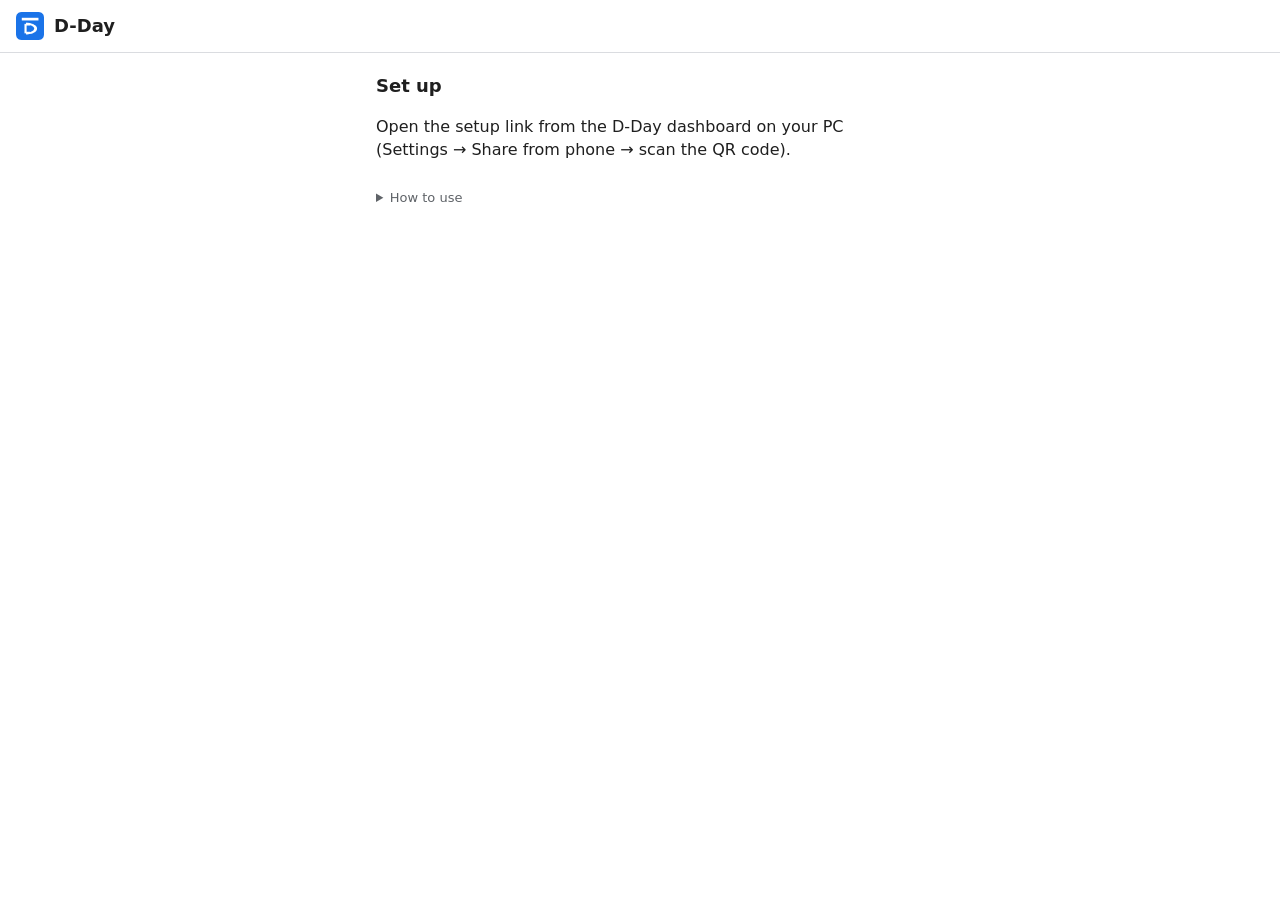
<file: share_app/index.html>
<!doctype html>
<html lang="en">
<head>
  <meta charset="utf-8">
  <meta name="viewport" content="width=device-width, initial-scale=1, viewport-fit=cover">
  <meta http-equiv="Content-Security-Policy" content="default-src 'self'; script-src 'self' https://accounts.google.com/gsi/client; connect-src 'self' https://tasks.googleapis.com https://accounts.google.com; frame-src https://accounts.google.com; style-src 'self' 'unsafe-inline' https://accounts.google.com/gsi/style; img-src 'self' data: https://*.googleusercontent.com; base-uri 'none'; form-action 'none'">
  <meta name="referrer" content="no-referrer">
  <meta name="theme-color" content="#1a73e8">
  <title>D-Day</title>
  <link rel="manifest" href="manifest.webmanifest">
  <link rel="icon" href="icon192.png">
  <link rel="apple-touch-icon" href="icon192.png">
  <link rel="stylesheet" href="style.css">
</head>
<body>
  <header>
    <img src="icon192.png" alt="" width="28" height="28">
    <h1>D-Day</h1>
    <span id="net" class="pill" hidden>offline</span>
  </header>
  <main>
    <!-- First run: needs the setup link from the D-Day dashboard -->
    <section id="v-setup" hidden>
      <h2>Set up</h2>
      <p>Open the setup link from the D-Day dashboard on your PC (Settings → Share from phone → scan the QR code).</p>
    </section>

    <!-- Compose / shared message -->
    <section id="v-compose" hidden>
      <label for="msg" id="msg-label">Message</label>
      <textarea id="msg" rows="8" placeholder="Paste or share a message with a deadline"></textarea>
      <div class="row">
        <button id="paste" type="button">📋 Paste</button>
        <label class="switch"><input id="copymode" type="checkbox" role="switch"><span class="track"><span class="knob"></span></span>
          <span>Copy mode</span></label>
      </div>
      <p id="copyhelp" class="muted small" hidden>On: copy a message (e.g. in WhatsApp), then open D-Day. The copied text is sent automatically.</p>
      <div id="countdown" class="countdown" hidden>
        <span id="countdown-text"></span>
        <button id="cancel-auto" type="button" class="link">Cancel</button>
      </div>
      <button id="send" class="primary">Send to D-Day</button>
      <p id="status" class="status" role="status" aria-live="polite"></p>
      <p id="queue" class="muted small" hidden></p>
    </section>

    <!-- Sent -->
    <section id="v-done" hidden>
      <div class="big">✓</div>
      <h2 id="done-title">Sent to D-Day</h2>
      <p class="muted" id="done-text">Your PC will pick it up within a minute (when it's on) and show it in the D-Day inbox.</p>
      <button id="close" class="primary">Done</button>
      <button id="another" class="link">Send another</button>
    </section>

    <details id="help" class="muted small">
      <summary>How to use</summary>
      <ol>
        <li>Install: in Chrome's ⋮ menu choose <b>Add to Home screen</b> / <b>Install app</b>.</li>
        <li>In SMS, Gmail and most apps: long-press or select text → <b>Share</b> → <b>D-Day</b> → <b>Send</b>.</li>
        <li>WhatsApp text messages can't be shared to other apps: turn on <b>Copy mode</b>, copy the message, then open D-Day. It sends the copied text by itself.</li>
        <li>It goes to your "D-Day" list in Google Tasks; your PC reads it with its local model. Nothing is added to your calendar until you confirm on the PC.</li>
      </ol>
      <p>Google sign-in is used only to add the message to your own Google Tasks.
        <button id="signout" class="link small">Sign out</button></p>
    </details>
  </main>
  <script src="app.js"></script>
</body>
</html>
</file>
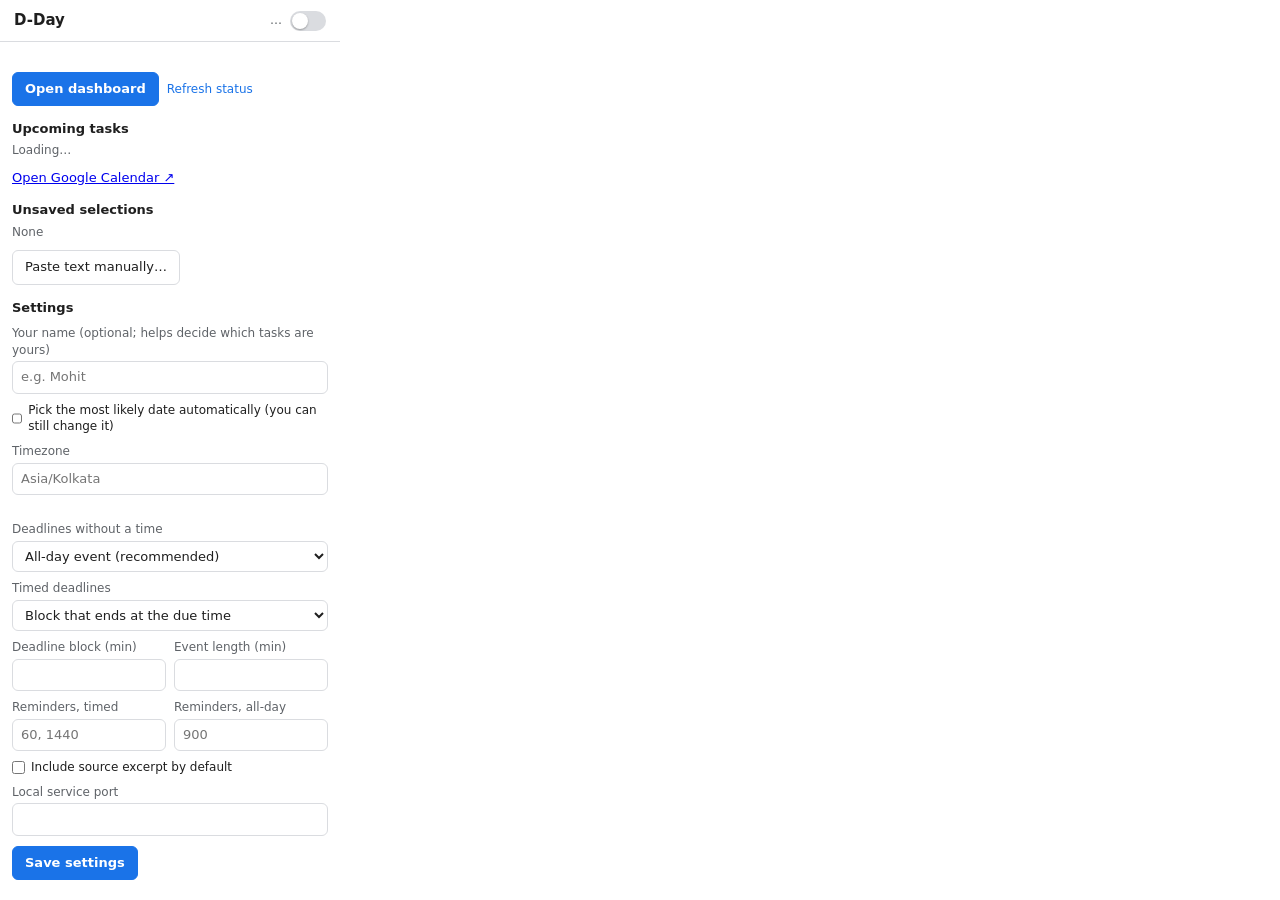
<file: extension/popup.html>
<!doctype html>
<html lang="en">
<head>
  <meta charset="utf-8">
  <title>D-Day</title>
  <link rel="stylesheet" href="styles.css">
  <style>body { width: 340px; } main { padding: 10px 12px; } h2 { font-size: 13px; margin: 14px 0 4px; }</style>
</head>
<body>
  <header>
    <h1>D-Day</h1>
    <label class="switch" title="Turn D-Day on or off">
      <span id="power-label" class="small muted">…</span>
      <input type="checkbox" id="power" role="switch" aria-label="D-Day on or off">
      <span class="track"><span class="knob"></span></span>
    </label>
  </header>
  <div id="power-msg" class="small" hidden></div>
  <main>
    <div id="status"></div>
    <div id="google-actions" class="actions"></div>
    <div class="actions">
      <button id="open-dashboard" class="primary">Open dashboard</button>
      <button id="refresh" class="link small">Refresh status</button>
    </div>

    <h2>Upcoming tasks</h2>
    <div id="upcoming" class="small muted">Loading…</div>
    <div class="actions">
      <a href="https://calendar.google.com/calendar/r" target="_blank" rel="noopener noreferrer">Open Google Calendar ↗</a>
    </div>

    <h2>Unsaved selections</h2>
    <div id="drafts" class="small muted">None</div>
    <div class="actions"><button id="paste">Paste text manually…</button></div>

    <h2>Settings</h2>
    <label for="user-name">Your name (optional; helps decide which tasks are yours)</label>
    <input id="user-name" maxlength="60" placeholder="e.g. Mohit">
    <label class="inline"><input id="auto-resolve" type="checkbox">Pick the most likely date automatically (you can still change it)</label>
    <label for="timezone">Timezone</label>
    <input id="timezone" list="tz-list" placeholder="Asia/Kolkata">
    <datalist id="tz-list"></datalist>
    <button id="use-browser-tz" class="link small"></button>

    <label for="untimed">Deadlines without a time</label>
    <select id="untimed">
      <option value="all_day">All-day event (recommended)</option>
      <option value="end_of_day">Timed at 23:59</option>
    </select>

    <label for="deadline-mode">Timed deadlines</label>
    <select id="deadline-mode">
      <option value="ends_at_due">Block that ends at the due time</option>
      <option value="starts_at_due">Block that starts at the due time</option>
    </select>

    <div class="row">
      <div><label for="deadline-dur">Deadline block (min)</label><input id="deadline-dur" type="number" min="1" max="1440"></div>
      <div><label for="event-dur">Event length (min)</label><input id="event-dur" type="number" min="1" max="1440"></div>
    </div>
    <div class="row">
      <div><label for="rem-timed">Reminders, timed</label><input id="rem-timed" placeholder="60, 1440"></div>
      <div><label for="rem-allday">Reminders, all-day</label><input id="rem-allday" placeholder="900"></div>
    </div>
    <label class="inline"><input id="include-source" type="checkbox">Include source excerpt by default</label>
    <label for="port">Local service port</label>
    <input id="port" type="number" min="1024" max="65535">
    <div class="actions"><button id="save-settings" class="primary">Save settings</button><span id="saved-msg" class="small muted"></span></div>
  </main>
  <script type="module" src="popup.js"></script>
</body>
</html>
</file>
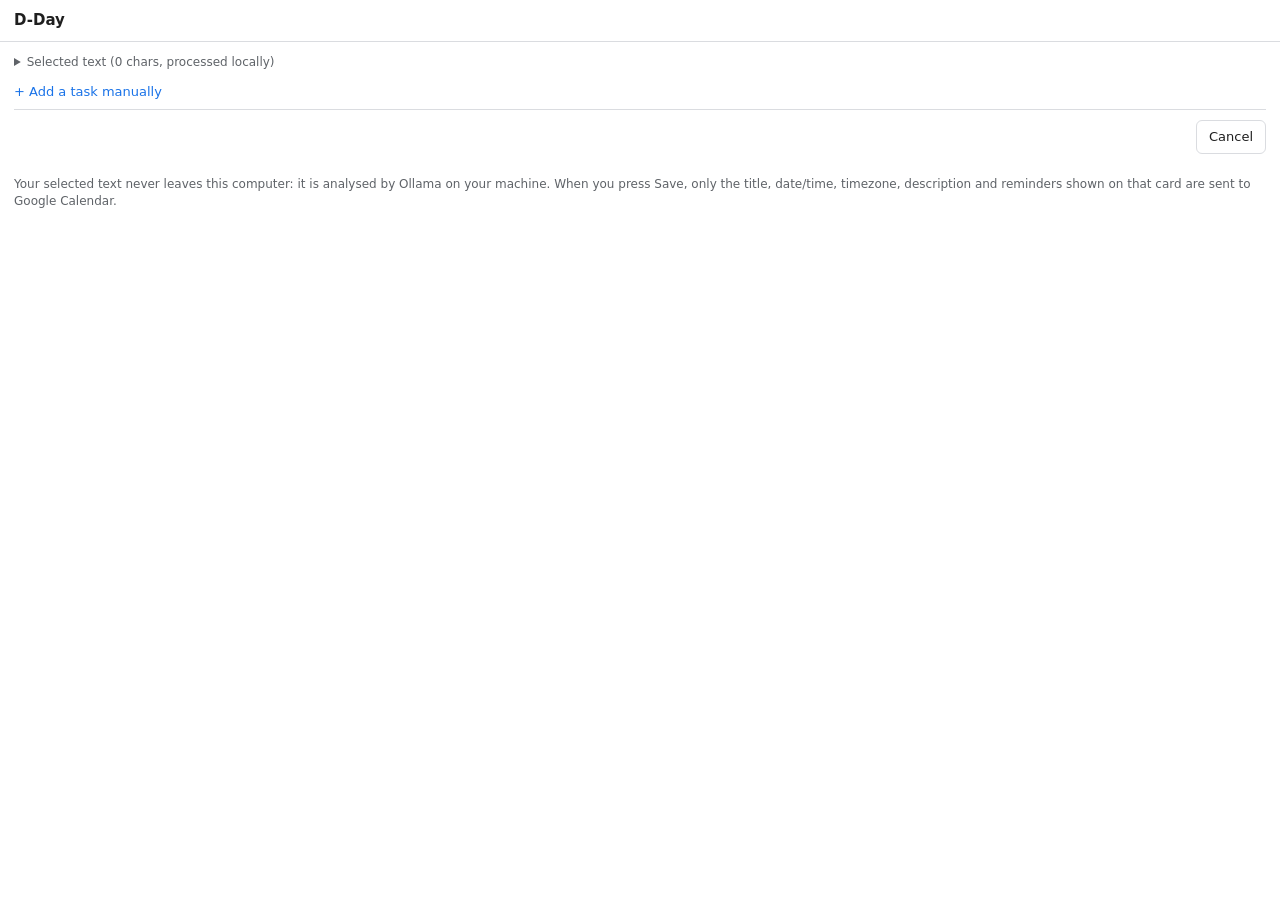
<file: extension/review.html>
<!doctype html>
<html lang="en">
<head>
  <meta charset="utf-8">
  <meta name="viewport" content="width=device-width, initial-scale=1">
  <title>D-Day: Review</title>
  <link rel="stylesheet" href="styles.css">
</head>
<body>
  <header>
    <h1>D-Day</h1>
    <span id="tz" class="muted small"></span>
  </header>
  <main>
    <details id="source-box">
      <summary>Selected text (<span id="source-len">0</span> chars, processed locally)</summary>
      <textarea id="source" rows="6" aria-label="Selected text"></textarea>
      <div class="actions">
        <button id="reanalyse">Analyse again</button>
        <span id="truncated" class="muted small" hidden>Selection was truncated to 20,000 characters.</span>
      </div>
    </details>

    <section id="state" aria-live="polite"></section>
    <section id="tasks"></section>

    <div class="footer">
      <button id="add-manual" class="link">+ Add a task manually</button>
    </div>
    <div class="sticky-bar">
      <button id="save-all" class="primary" hidden>Save to Google Calendar</button>
      <button id="cancel">Cancel</button>
    </div>
    <p class="muted small">
      Your selected text never leaves this computer: it is analysed by Ollama on your machine.
      When you press Save, only the title, date/time, timezone, description and reminders shown
      on that card are sent to Google Calendar.
    </p>
  </main>
  <script type="module" src="review.js"></script>
</body>
</html>
</file>
<file: share_app/style.css>
:root {
  --bg: #ffffff; --fg: #1f1f1f; --muted: #5f6368; --line: #dadce0; --card: #f8f9fa;
  --accent: #1a73e8; --accent-fg: #fff; --ok: #137333; --err: #b3261e;
  color-scheme: light;
}
@media (prefers-color-scheme: dark) {
  :root { --bg: #1f1f1f; --fg: #e8eaed; --muted: #9aa0a6; --line: #3c4043; --card: #2a2b2e;
          --accent: #8ab4f8; --accent-fg: #1f1f1f; --ok: #81c995; --err: #f28b82; color-scheme: dark; }
}
* { box-sizing: border-box; }
body { margin: 0; background: var(--bg); color: var(--fg); font: 16px/1.45 system-ui, -apple-system, "Segoe UI", Roboto, sans-serif; }
header { display: flex; align-items: center; gap: 10px; padding: calc(12px + env(safe-area-inset-top, 0px)) 16px 12px; border-bottom: 1px solid var(--line); }
header h1 { font-size: 18px; margin: 0; flex: 1; }
main { padding: 16px; max-width: 560px; margin: 0 auto; }
h2 { font-size: 18px; margin: 4px 0 8px; }
label { display: block; font-size: 13px; color: var(--muted); margin-bottom: 6px; }
textarea { width: 100%; font: inherit; color: var(--fg); background: var(--card); border: 1px solid var(--line); border-radius: 10px; padding: 10px; resize: vertical; }
button { font: inherit; border-radius: 10px; padding: 12px 16px; border: 1px solid var(--line); background: var(--bg); color: var(--fg); cursor: pointer; }
button.primary { width: 100%; margin-top: 12px; background: var(--accent); color: var(--accent-fg); border-color: var(--accent); font-weight: 600; }
button.primary:disabled { opacity: .6; }
button.link { border: none; background: none; color: var(--accent); padding: 8px 0; }
.small { font-size: 13px; }
.muted { color: var(--muted); }
.status { min-height: 1.4em; margin: 10px 0 0; }
.status.err { color: var(--err); }
.status.ok { color: var(--ok); }
.pill { font-size: 12px; padding: 2px 8px; border-radius: 10px; background: var(--card); border: 1px solid var(--line); color: var(--muted); }
.big { font-size: 56px; color: var(--ok); text-align: center; }
#v-done { text-align: center; }
.row { display: flex; align-items: center; justify-content: space-between; gap: 12px; margin-top: 10px; }
.row button { padding: 8px 14px; }
.switch { display: inline-flex; align-items: center; gap: 8px; margin: 0; color: var(--fg); font-size: 14px; cursor: pointer; }
.switch input { position: absolute; opacity: 0; width: 1px; height: 1px; }
.switch .track { width: 40px; height: 22px; border-radius: 11px; background: var(--line); position: relative; transition: background .15s; }
.switch .knob { position: absolute; top: 2px; left: 2px; width: 18px; height: 18px; border-radius: 50%; background: #fff; transition: transform .15s; }
.switch input:checked + .track { background: #1e8e3e; }
.switch input:checked + .track .knob { transform: translateX(18px); }
.switch input:focus-visible + .track { outline: 2px solid var(--accent); outline-offset: 2px; }
.countdown { display: flex; justify-content: space-between; align-items: center; margin-top: 10px; padding: 10px 12px;
  border-radius: 10px; background: var(--card); border: 1px solid var(--line); }
details { margin-top: 28px; }
details ol { padding-left: 20px; }
</file>
<file: extension/styles.css>
:root {
  --bg: #ffffff;
  --fg: #1f1f1f;
  --muted: #5f6368;
  --line: #dadce0;
  --card: #f8f9fa;
  --accent: #1a73e8;
  --accent-fg: #ffffff;
  --warn-bg: #fef7e0;
  --warn-fg: #7a4f01;
  --err-bg: #fce8e6;
  --err-fg: #a50e0e;
  --ok-bg: #e6f4ea;
  --ok-fg: #0d652d;
  color-scheme: light;
}
@media (prefers-color-scheme: dark) {
  :root {
    --bg: #1f1f1f;
    --fg: #e8eaed;
    --muted: #9aa0a6;
    --line: #3c4043;
    --card: #2a2b2e;
    --accent: #8ab4f8;
    --accent-fg: #1f1f1f;
    --warn-bg: #3d3420;
    --warn-fg: #fdd663;
    --err-bg: #3c2422;
    --err-fg: #f28b82;
    --ok-bg: #1e3a2a;
    --ok-fg: #81c995;
    color-scheme: dark;
  }
}
* { box-sizing: border-box; }
body {
  margin: 0;
  background: var(--bg);
  color: var(--fg);
  font: 13px/1.4 system-ui, -apple-system, "Segoe UI", Roboto, sans-serif;
}
main { padding: 12px 14px 16px; }
header {
  display: flex; align-items: center; justify-content: space-between;
  padding: 10px 14px; border-bottom: 1px solid var(--line);
}
header h1 { font-size: 15px; margin: 0; }
.muted { color: var(--muted); }
.small { font-size: 12px; }
button {
  font: inherit; border-radius: 6px; padding: 7px 12px; cursor: pointer;
  border: 1px solid var(--line); background: var(--bg); color: var(--fg);
}
button.primary { background: var(--accent); color: var(--accent-fg); border-color: var(--accent); font-weight: 600; }
button:disabled { opacity: .5; cursor: not-allowed; }
button.link { border: none; background: none; color: var(--accent); padding: 0; }
input, select, textarea {
  font: inherit; color: var(--fg); background: var(--bg);
  border: 1px solid var(--line); border-radius: 6px; padding: 6px 8px; width: 100%;
}
input[type="checkbox"] { width: auto; margin: 0 6px 0 0; }
textarea { resize: vertical; min-height: 54px; }
label { display: block; font-size: 12px; color: var(--muted); margin: 8px 0 3px; }
label.inline { display: flex; align-items: center; color: var(--fg); margin: 8px 0 0; }
.row { display: flex; gap: 8px; flex-wrap: wrap; }
.row > * { flex: 1 1 110px; min-width: 0; }
input, select { min-width: 0; max-width: 100%; }
html, body { overflow-x: hidden; }
header > * { min-width: 0; overflow: hidden; text-overflow: ellipsis; white-space: nowrap; }
.card {
  border: 1px solid var(--line); background: var(--card);
  border-radius: 10px; padding: 10px 12px; margin: 10px 0;
}
.card-head { display: flex; justify-content: space-between; align-items: center; gap: 8px; }
.badge { font-size: 11px; padding: 2px 7px; border-radius: 10px; border: 1px solid var(--line); white-space: nowrap; }
.badge.high { color: var(--ok-fg); background: var(--ok-bg); border-color: transparent; }
.badge.medium { color: var(--warn-fg); background: var(--warn-bg); border-color: transparent; }
.badge.low { color: var(--err-fg); background: var(--err-bg); border-color: transparent; }
.notice { border-radius: 8px; padding: 8px 10px; margin: 8px 0; font-size: 12px; }
.notice ul { margin: 4px 0 0; padding-left: 18px; }
.warn { background: var(--warn-bg); color: var(--warn-fg); }
.error { background: var(--err-bg); color: var(--err-fg); }
.ok { background: var(--ok-bg); color: var(--ok-fg); }
.chips { display: flex; flex-wrap: wrap; gap: 6px; margin-top: 6px; }
.chips button { padding: 4px 8px; font-size: 12px; }
.chips button.selected { border-color: var(--accent); color: var(--accent); font-weight: 600; }
blockquote {
  margin: 4px 0 0; padding: 6px 8px; border-left: 3px solid var(--line);
  color: var(--muted); white-space: pre-wrap; word-break: break-word; font-size: 12px;
}
.preview { margin-top: 10px; font-size: 12px; }
.preview strong { color: var(--fg); }
.actions { display: flex; gap: 8px; margin-top: 10px; align-items: center; flex-wrap: wrap; }
.spinner {
  width: 18px; height: 18px; border-radius: 50%;
  border: 2px solid var(--line); border-top-color: var(--accent);
  animation: spin 0.9s linear infinite; display: inline-block; vertical-align: middle; margin-right: 8px;
}
@keyframes spin { to { transform: rotate(360deg); } }
@media (prefers-reduced-motion: reduce) { .spinner { animation-duration: 3s; } }
.center { text-align: center; padding: 24px 8px; }
details summary { cursor: pointer; color: var(--muted); font-size: 12px; }
.footer { display: flex; justify-content: space-between; align-items: center; margin-top: 12px; gap: 8px; }
.status-line { display: flex; justify-content: space-between; padding: 4px 0; border-bottom: 1px solid var(--line); }
.status-line:last-child { border-bottom: none; }
.dot { display: inline-block; width: 8px; height: 8px; border-radius: 50%; margin-right: 6px; background: var(--muted); }
.dot.ok { background: #1e8e3e; }
.dot.bad { background: #d93025; }
.dot.warn { background: #f9ab00; }
.switch { display: inline-flex; align-items: center; gap: 8px; cursor: pointer; margin: 0; color: var(--fg); }
.switch input { position: absolute; opacity: 0; width: 1px; height: 1px; }
.switch .track { width: 36px; height: 20px; border-radius: 10px; background: var(--line); position: relative; transition: background .15s; }
.switch .knob { position: absolute; top: 2px; left: 2px; width: 16px; height: 16px; border-radius: 50%; background: #fff; transition: transform .15s; box-shadow: 0 1px 2px rgba(0,0,0,.3); }
.switch input:checked + .track { background: #1e8e3e; }
.switch input:checked + .track .knob { transform: translateX(16px); }
.switch input:focus-visible + .track { outline: 2px solid var(--accent); outline-offset: 2px; }
.switch input:disabled + .track { opacity: .6; }
#power-msg { margin: 8px 12px 0; }
.head-right { display: inline-flex; align-items: center; gap: 6px; flex-shrink: 0; }
.area-chip {
  width: auto; font-size: 11px; font-weight: 600; padding: 2px 6px; border-radius: 10px;
  border: 1px solid transparent; cursor: pointer;
}
.area-job { background: #fce8e6; color: #b31412; }
.area-work { background: #e8eaf6; color: #303f9f; }
.area-college { background: #e6f4ea; color: #0b6b33; }
.area-personal { background: #fef7e0; color: #7a5a00; }
.area-dot { margin-right: 6px; }
.area-dot.area-job { background: #d50000; }
.area-dot.area-work { background: #3f51b5; }
.area-dot.area-college { background: #0b8043; }
.area-dot.area-personal { background: #f6bf26; }
@media (prefers-color-scheme: dark) {
  .area-job { background: #4a1f1c; color: #f6aea9; }
  .area-work { background: #262b4d; color: #b3bdf5; }
  .area-college { background: #1c3a26; color: #8fd6a6; }
  .area-personal { background: #423712; color: #f5d77a; }
}
#upcoming .status-line > span:last-child { white-space: nowrap; }
.upcoming-title { min-width: 0; overflow: hidden; text-overflow: ellipsis; white-space: nowrap; margin-right: 8px; }
.done-title { text-decoration: line-through; color: var(--muted); }
.card.unselected { opacity: .72; }
.head-title { margin: 0; gap: 2px; min-width: 0; }
.head-title strong { overflow: hidden; text-overflow: ellipsis; }
.summary { display: flex; align-items: baseline; gap: 4px; margin: 4px 0 0 22px; flex-wrap: wrap; }
.summary .edit { margin-left: auto; }
.when { color: var(--fg); }
.when.past { color: var(--err-fg); }
.assume { margin: 6px 0 0 22px; }
.editor { border-top: 1px solid var(--line); margin-top: 8px; padding-top: 2px; }
.sticky-bar {
  position: sticky; bottom: 0; display: flex; gap: 8px; justify-content: flex-end;
  padding: 10px 0 calc(10px + env(safe-area-inset-bottom, 0px)); background: var(--bg);
  border-top: 1px solid var(--line); margin-top: 8px;
}
.sticky-bar .primary { flex: 1; }
</file>
